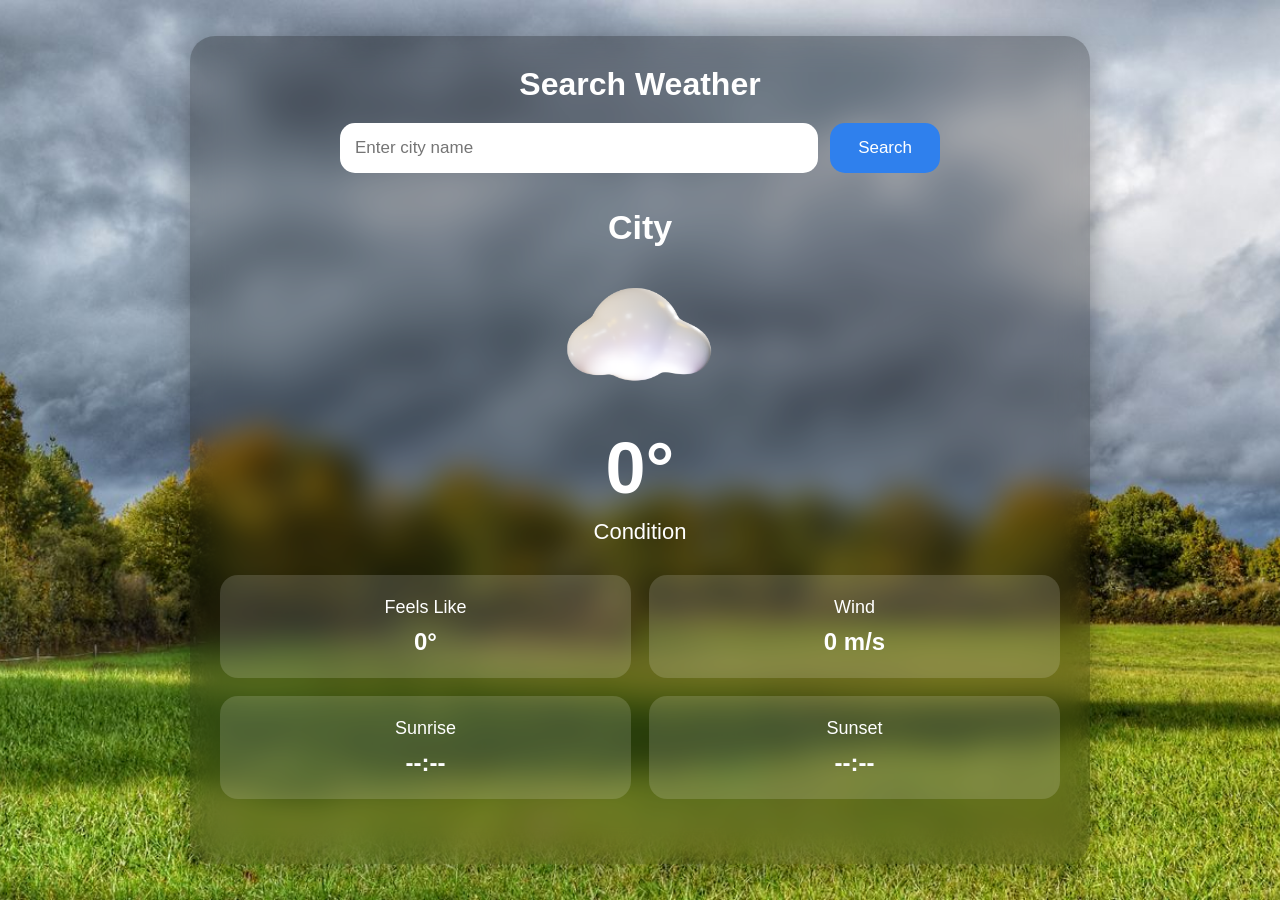
<file: index.html>
<!DOCTYPE html>
<html lang="en">
<head>
    <meta charset="UTF-8">
    <meta name="viewport" content="width=device-width, initial-scale=1.0">
    <title>Weather App</title>
    <link rel="stylesheet" href="css/style.css">
</head>
<body>

<div class="app">

    <h1 id="city-name">Detecting Location...</h1>

    <img id="weather-icon" class="weather-icon" src="img/cloud.png" alt="Weather Icon">

    <h2 id="metric">0°</h2>
    <p id="weather-main">Loading...</p>

    <div class="weather-grid">

        <div class="box">
            Temp
            <span id="temp-main">0°</span>
        </div>

        <div class="box">
            Feels Like
            <span id="temp-feels">0°</span>
        </div>

        <div class="box">
            Humidity
            <span id="humidity">0%</span>
        </div>

        <div class="box">
            Wind
            <span id="wind">0 m/s</span>
        </div>

        <div class="box">
            Sunrise
            <span id="sunrise">--:--</span>
        </div>

        <div class="box">
            Sunset
            <span id="sunset">--:--</span>
        </div>

    </div>

    <div id="future-forecast-box" class="forecast-box"></div>

</div>

<script src="js/app.js"></script>

</body>
</html>
</file>
<file: css/style.css>
*{
    margin:0;
    padding:0;
    box-sizing:border-box;
}

body{
    font-family:Arial, Helvetica, sans-serif;
    background:url("../img/bg.jpg") center center/cover no-repeat fixed;
    color:#fff;
    min-height:100vh;
    display:flex;
    justify-content:center;
    align-items:center;
    padding:20px;
}

.app{
    width:100%;
    max-width:900px;
    background:rgba(0,0,0,.28);
    backdrop-filter:blur(15px);
    border-radius:25px;
    padding:30px;
    text-align:center;
    box-shadow:0 10px 30px rgba(0,0,0,.35);
}

h1{
    margin-bottom:20px;
}

.search-box{
    display:flex;
    gap:12px;
    max-width:600px;
    margin:0 auto 35px;
}

.searchinput{
    flex:1;
    padding:15px;
    border:none;
    border-radius:15px;
    font-size:17px;
    outline:none;
}

.search-btn{
    padding:15px 28px;
    border:none;
    border-radius:15px;
    background:#2f80ed;
    color:#fff;
    font-size:17px;
    cursor:pointer;
    transition:.3s;
}

.search-btn:hover{
    background:#1565c0;
}

.return{
    margin-top:10px;
}

.city-name{
    font-size:34px;
    margin-bottom:15px;
}

.weather-icon,
.weather-img{
    width:150px;
    display:block;
    margin:15px auto;
}

.weather-temp{
    font-size:72px;
    font-weight:bold;
    margin-bottom:10px;
}

.condition{
    font-size:22px;
    margin-bottom:30px;
}

.weather-grid{
    display:grid;
    grid-template-columns:repeat(2,1fr);
    gap:18px;
}

.box{
    background:rgba(255,255,255,.15);
    border-radius:18px;
    padding:22px 15px;
    display:flex;
    flex-direction:column;
    justify-content:center;
    align-items:center;
    font-size:18px;
}

.box span{
    margin-top:10px;
    font-size:24px;
    font-weight:bold;
}

.forecast-box{
    margin-top:35px;
    display:grid;
    grid-template-columns:repeat(5,1fr);
    gap:15px;
}

.forecast-item{
    background:rgba(255,255,255,.15);
    border-radius:16px;
    padding:18px;
}

.forecast-item img{
    width:45px;
    margin:10px auto;
    display:block;
}

.forecast-item h4{
    margin-bottom:8px;
}

.forecast-item p{
    margin-top:8px;
    font-size:20px;
    font-weight:bold;
}

@media(max-width:768px){

    .app{
        padding:20px;
    }

    .search-box{
        flex-direction:column;
    }

    .search-btn{
        width:100%;
    }

    .city-name{
        font-size:28px;
    }

    .weather-temp{
        font-size:56px;
    }

    .weather-icon,
    .weather-img{
        width:120px;
    }

    .weather-grid{
        grid-template-columns:1fr 1fr;
        gap:12px;
    }

    .box{
        padding:18px 10px;
    }

    .box span{
        font-size:20px;
    }

    .forecast-box{
        grid-template-columns:1fr 1fr;
    }
}
</file>
